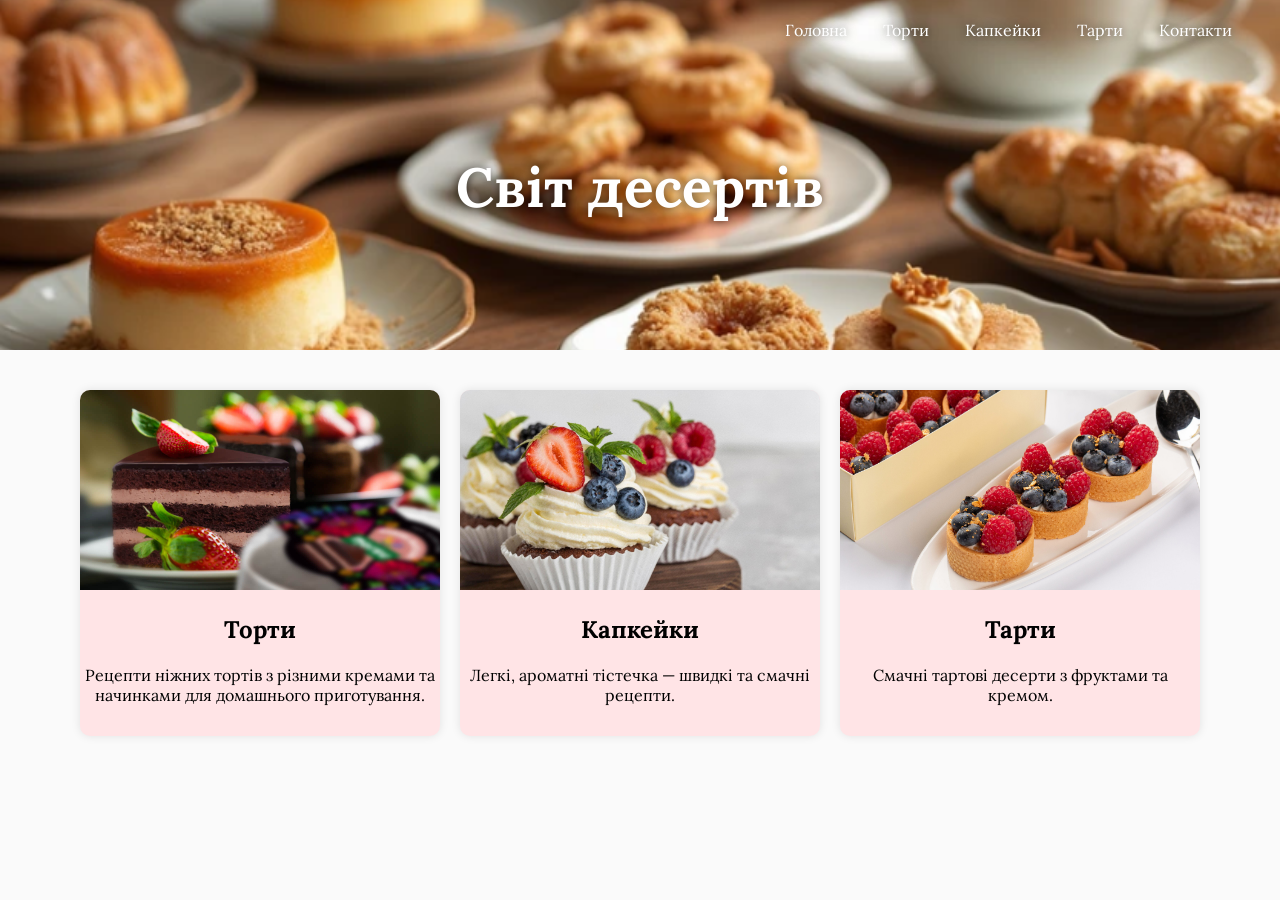
<file: index.html>
<!DOCTYPE html>
<html lang="uk">
<head>
    <meta charset="UTF-8">
    <meta name="viewport" content="width=device-width, initial-scale=1.0">
    <title>Світ десертів</title>
    <!-- Підключення шрифту Lora -->
    <link href="https://fonts.googleapis.com/css2?family=Lora&display=swap" rel="stylesheet">
    <link rel="stylesheet" href="style.css">
</head>

<body>

<header class="hero">

    <!-- Бургер-меню -->
    <div class="burger" onclick="toggleMenu()">
        <div></div>
        <div></div>
        <div></div>
    </div>

    <!-- Горизонтальне меню -->
    <nav class="menu-hero">
        <ul>
            <li><a href="#">Головна</a></li>
            <li><a href="#">Торти</a></li>
            <li><a href="#">Капкейки</a></li>
            <li><a href="#">Тарти</a></li>
            <li><a href="#">Контакти</a></li>
        </ul>
    </nav>

    <h1>Світ десертів</h1>
</header>

<section class="blocks">

    <div class="block">
        <img src="image/Торт.jpg" alt="Торти">
        <h2>Торти</h2>
        <p>Рецепти ніжних тортів з різними кремами та начинками для домашнього приготування.</p>
    </div>

    <div class="block">
        <img src="image/Капкейки.jpg" alt="Капкейки">
        <h2>Капкейки</h2>
        <p>Легкі, ароматні тістечка — швидкі та смачні рецепти.</p>
    </div>

    <div class="block">
        <img src="image/Тарти1.jpg" alt="Тарти">
        <h2>Тарти</h2>
        <p>Смачні тартові десерти з фруктами та кремом.</p>
    </div>

</section>

<script>
function toggleMenu() {
    document.querySelector(".menu-hero ul").classList.toggle("active");
}
</script>

</body>
</html>
</file>
<file: style.css>
body {
    margin: 0;
    font-family: 'Lora', serif; 
    background: #fafafa;
}

.hero {
    position: relative;
    background-image: url("image/Заставка.png");
    height: 350px;
    background-size: cover;
    background-position: center;
    display: flex;
    justify-content: center;
    align-items: center;
    color: white;
    text-shadow: 0 0 10px rgba(0,0,0,0.6);
}

.hero h1 {
    font-size: 55px;
    margin-top: 60px;
}

.menu-hero {
    position: absolute;
    top: 20px;
    right: 40px;
}

.menu-hero ul {
    display: flex;
    list-style: none;
    gap: 20px;
    padding: 0;
    margin: 0;
}

.menu-hero a {
    text-decoration: none;
    color: white;
    padding: 5px 8px;
    border-radius: 5px;
    transition: 0.3s;
}

.menu-hero a:hover {
    background: rgba(255,255,255,0.25);
}

.burger {
    display: none;
    flex-direction: column;
    gap: 5px;
    position: absolute;
    top: 20px;
    right: 40px;
    cursor: pointer;
}

.burger div {
    width: 25px;
    height: 3px;
    background: white;
    border-radius: 2px;
}

.blocks {
    display: flex;
    justify-content: center;
    gap: 20px;
    padding: 40px;
}

.block {
    width: 30%;
    background: #ffe4e6;
    border-radius: 10px;
    padding-bottom: 15px;
    text-align: center;
    box-shadow: 0 0 10px rgba(0,0,0,0.1);
    transition: 0.3s;
}

.block img {
    width: 100%;
    height: 200px;
    object-fit: cover;
    border-radius: 10px 10px 0 0;
}

.block:hover {
    transform: translateY(-5px);
}

@media (max-width: 700px) {

    .burger {
        display: flex;
    }

    .menu-hero ul {
        display: none;
        flex-direction: column;
        background: rgba(0,0,0,0.6);
        padding: 15px;
        border-radius: 10px;
        position: absolute;
        top: 45px;
        right: 20px;
        gap: 10px;
    }

    .menu-hero ul.active {
        display: flex;
    }

    .blocks {
        flex-direction: column;
        align-items: center;
    }

    .block {
        width: 90%;
    }
}
</file>
